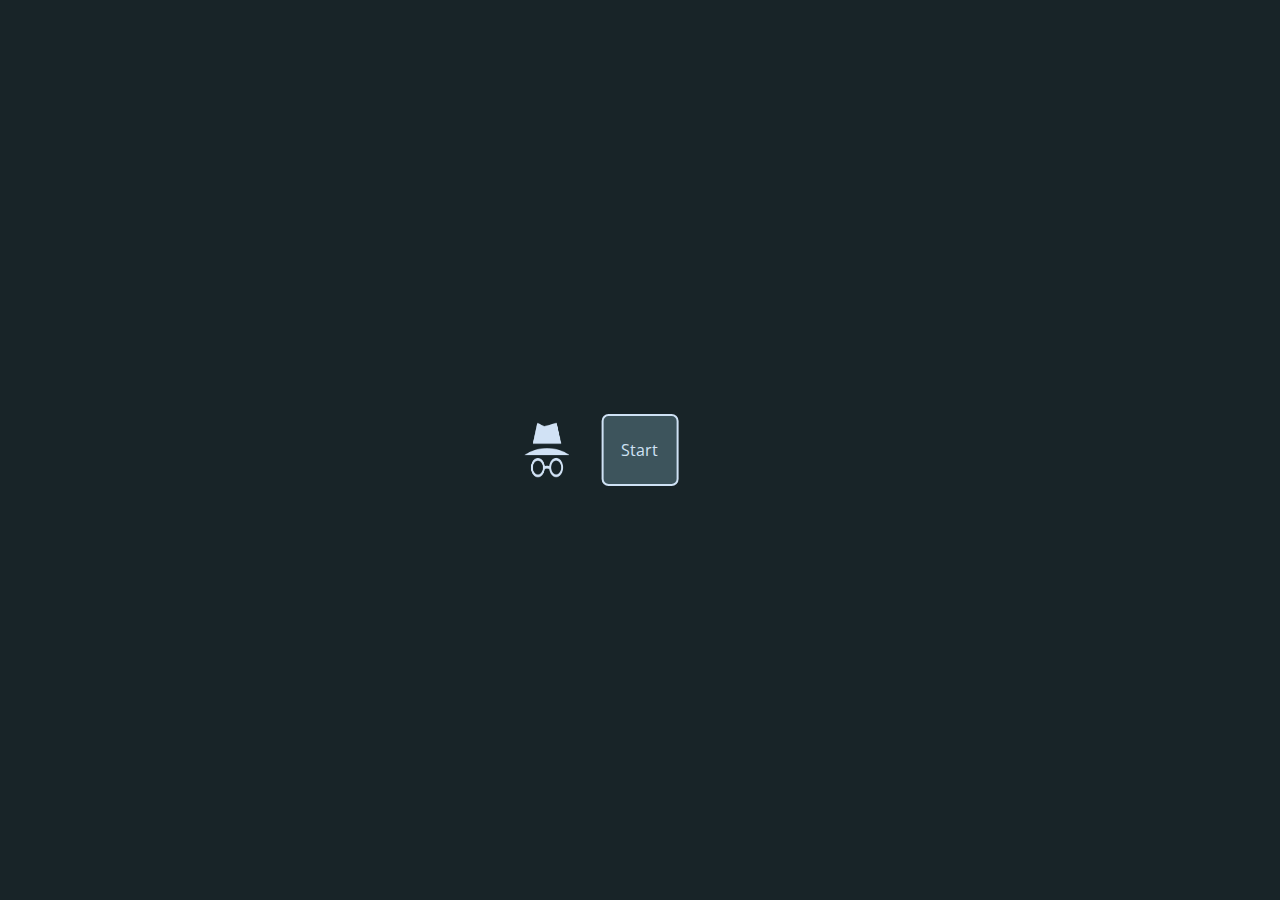
<file: index.html>
<!DOCTYPE html>
<html lang="en">
<head>
    <meta charset="UTF-8">
    <meta name="viewport" content="width=device-width, initial-scale=1.0">
    <script src="app.js"></script>
    <link rel="stylesheet" href="css/styles1.css">
    <title>Pierwsza Strona</title>
</head>
<body>
    <div class="content">
        <button onclick="btn1()" onmouseover="cht()" onmouseout="cht2()" class="btn" id="d2">Start</button>
        <img src="img/credits.png" onclick="creditf()" onmouseover="chd()" onmouseout="chd2()" class="credit" id="d3">
    </div>
</body>
</html>
</file>
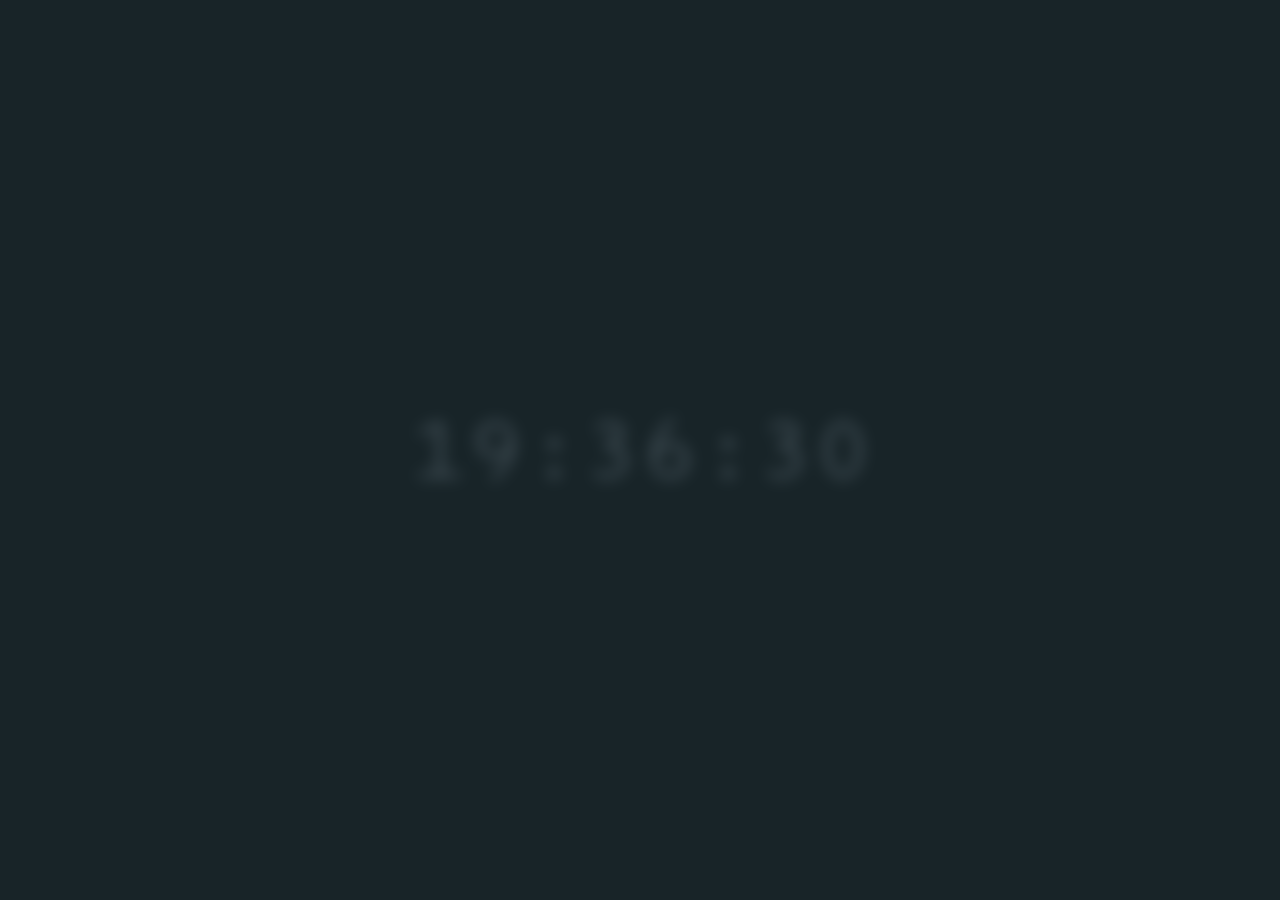
<file: HTML/clock.html>
<!DOCTYPE html>
<html lang="en">
<head>
    <meta charset="UTF-8">
    <script src="../clock.js"></script>
    <link rel="stylesheet" href="../css/clock.css">
    <meta name="viewport" content="width=device-width, initial-scale=1.0">
    <title>###</title>
</head>
<body onload="dating();">

    <div onclick="back()" id="clock" class="clock" onmouseover="plus()" onmouseout="norm()"></div>
</body>
</html>
</file>
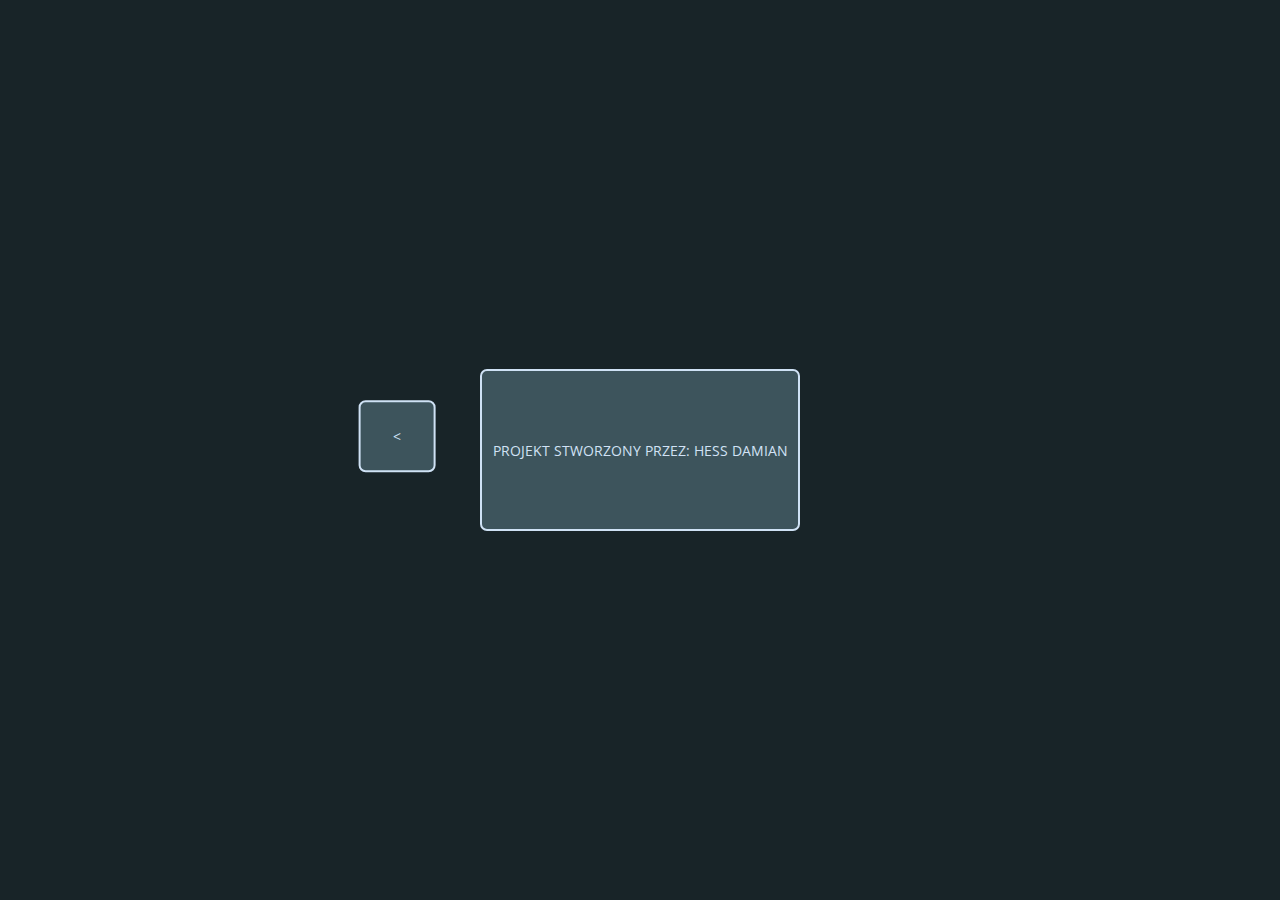
<file: HTML/creditf.html>
<!DOCTYPE html>
<html lang="en">
<head>
    <meta charset="UTF-8">
    <link rel="stylesheet" href="../css/credits.css">
    <script src="../app.js"></script>
    <meta name="viewport" content="width=device-width, initial-scale=1.0">
    <title>###</title>
</head>
<body>
    <button class="autor" id="d4" onmouseover="chr(), lig()" onmouseout="chr2(), lig2()" onclick="lingc()">PROJEKT STWORZONY PRZEZ: HESS DAMIAN</button>
    <button class="babtn" id="d5" onmouseover="chv()" onmouseout="chv2()" onclick="babt()"><</button>
    
</body>
</html>
</file>
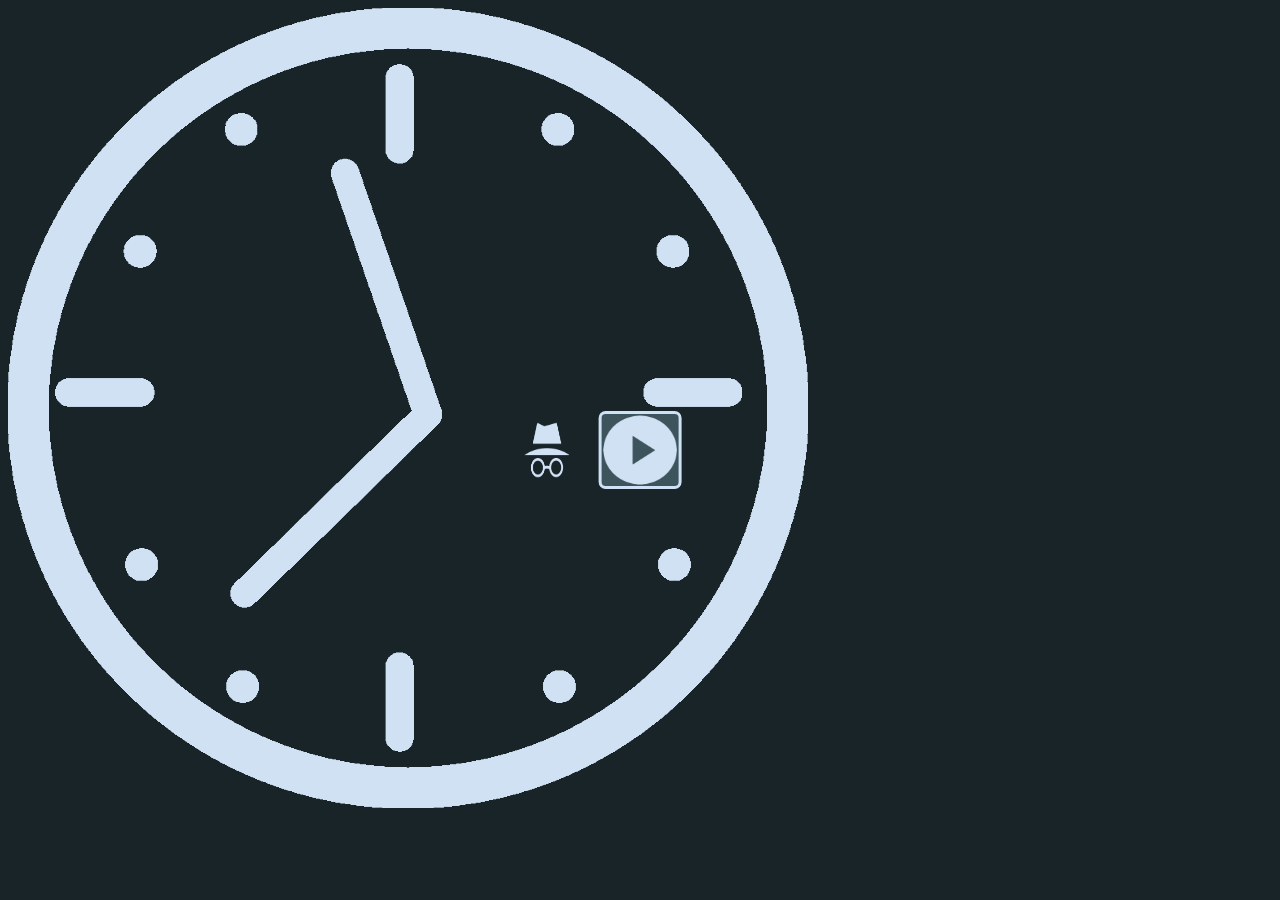
<file: HTML/home.html>
<!DOCTYPE html>
<html lang="en">
<head>
    <meta charset="UTF-8">
    <meta name="viewport" content="width=device-width, initial-scale=1.0">
    <script src="../app.js"></script>
    <link rel="stylesheet" href="../css/styles1.css">
    <title>###</title>
</head>
<body>
    <img src="../img/play.png" onclick="btn1()" onmouseover="cht()" onmouseout="cht2()" class="btn" id="d2">
    <img src="../img/credits.png" onclick="creditf()" onmouseover="chd()" onmouseout="chd2()" class="credit" id="d3">
    <img src="../img/clock.png" class="clock" id="d0" onmouseover="chc()" onmouseout="chc2()" onclick="btnc()">
</body>
</html>
</file>
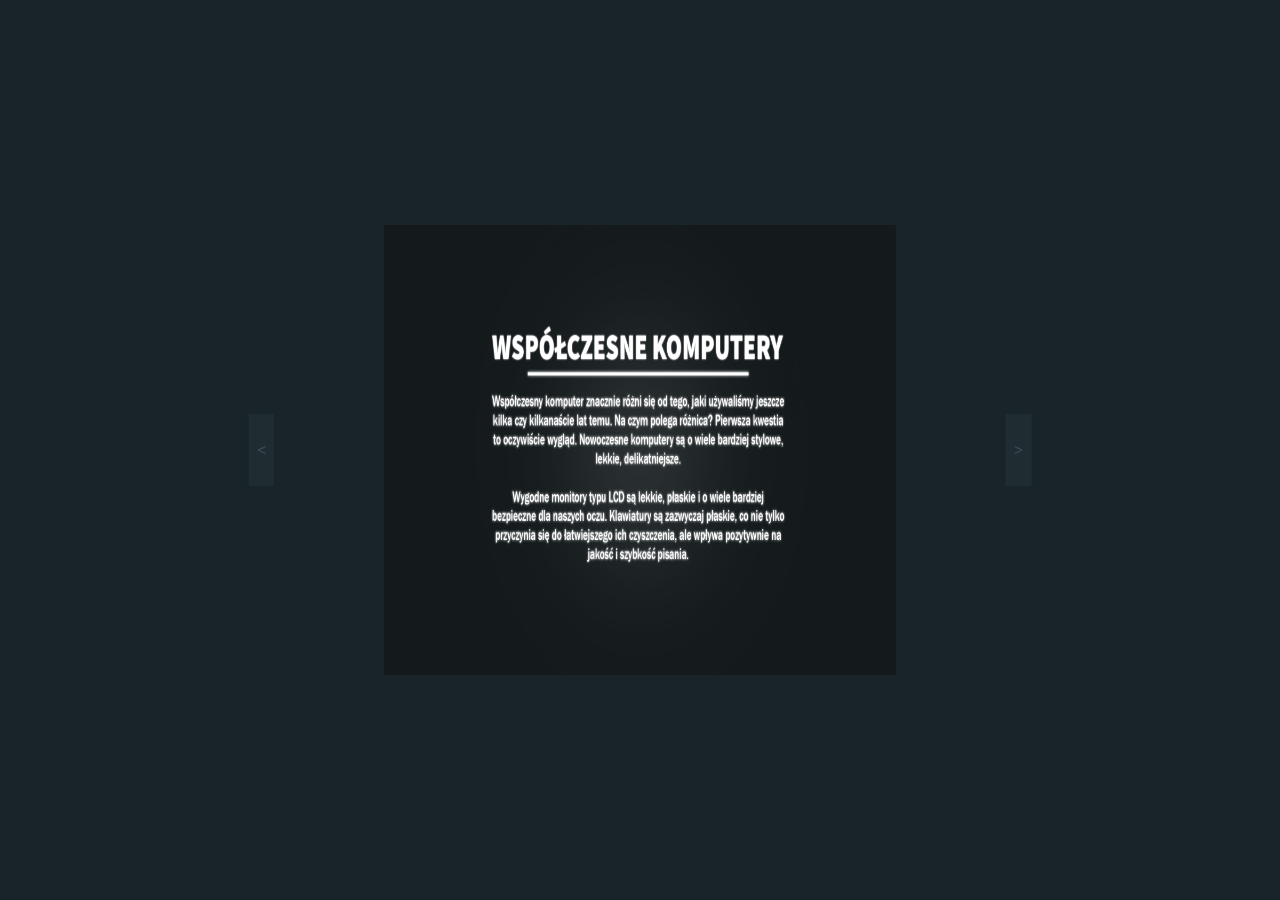
<file: HTML/index2.html>
<!DOCTYPE html>
<html lang="en">
<head>
    <meta charset="UTF-8">
    <link rel="stylesheet" href="../css/styles2.css">
    <title>###</title>
    <script src="../app.js"></script>
    <meta name="viewport" content="width=device-width, initial-scale=1.0">
</head>
<body>
    
    <img onmouseover="chg()" onmouseout="chg2()" id="d1" class="img1" src="../img/1.png">
    <button class="btn" id="d00" onclick="btn2()" onmouseover="chvrv()" onmouseout="chvrv2()">></button>
    <button class="babtn" id="d01" onclick="babt()" onmouseover="chvr()" onmouseout="chvr2()"><</button>
    
</body>
</html>
</file>
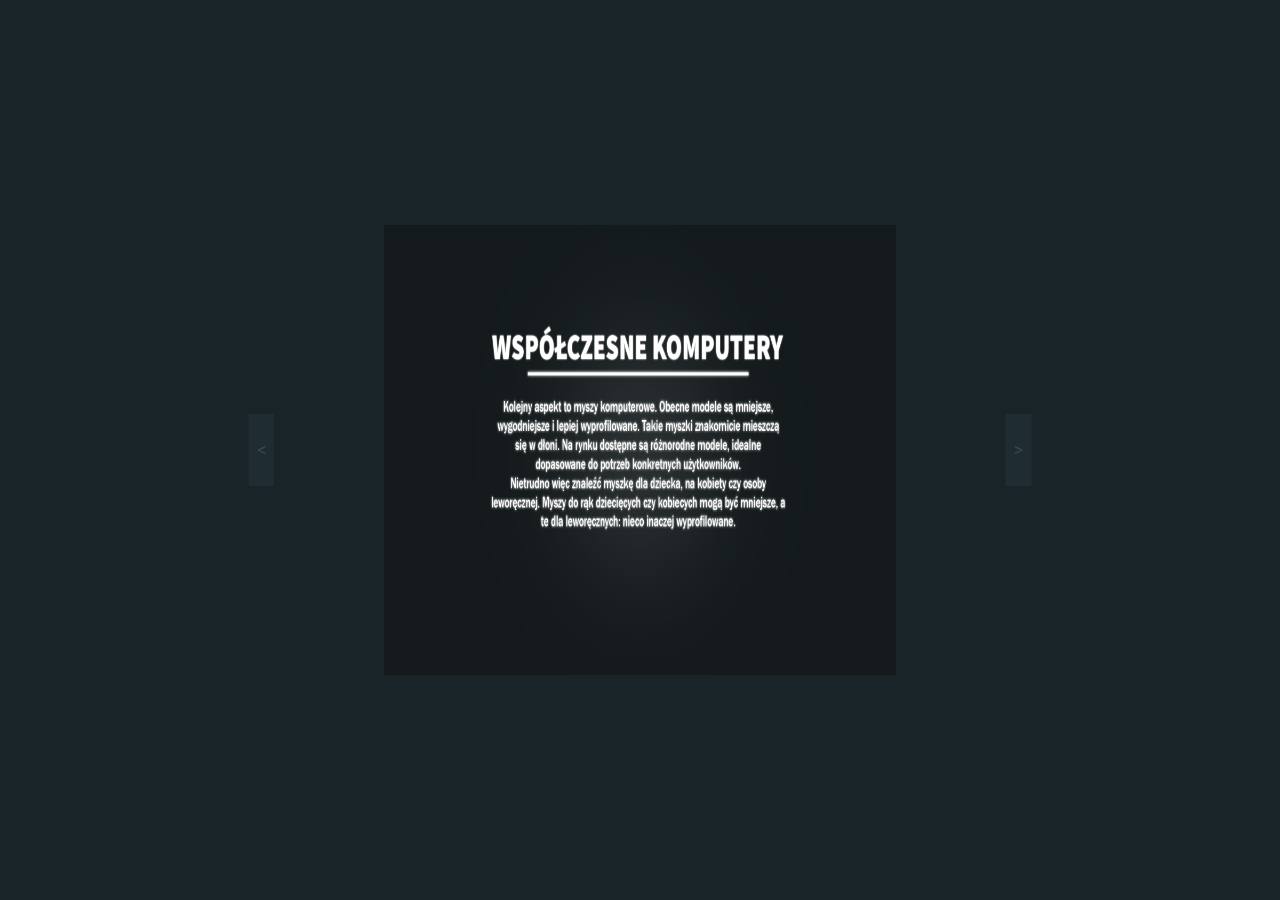
<file: HTML/index3.html>
<!DOCTYPE html>
<html lang="en">
<head>
    <meta charset="UTF-8">
    <link rel="stylesheet" href="../css/styles2.css">
    <title>###</title>
    <script src="../app.js"></script>
    <meta name="viewport" content="width=device-width, initial-scale=1.0">
</head>
<body>
    
    <img onmouseover="chg()" onmouseout="chg2()" id="d1" class="img1" src="../img/2.png">
    <button class="btn" id="d00" onclick="btn3()" onmouseover="chvrv()" onmouseout="chvrv2()">></button>
    <button class="babtn" id="d01" onclick="btn10()" onmouseover="chvr()" onmouseout="chvr2()"><</button>
    
</body>
</html>
</file>
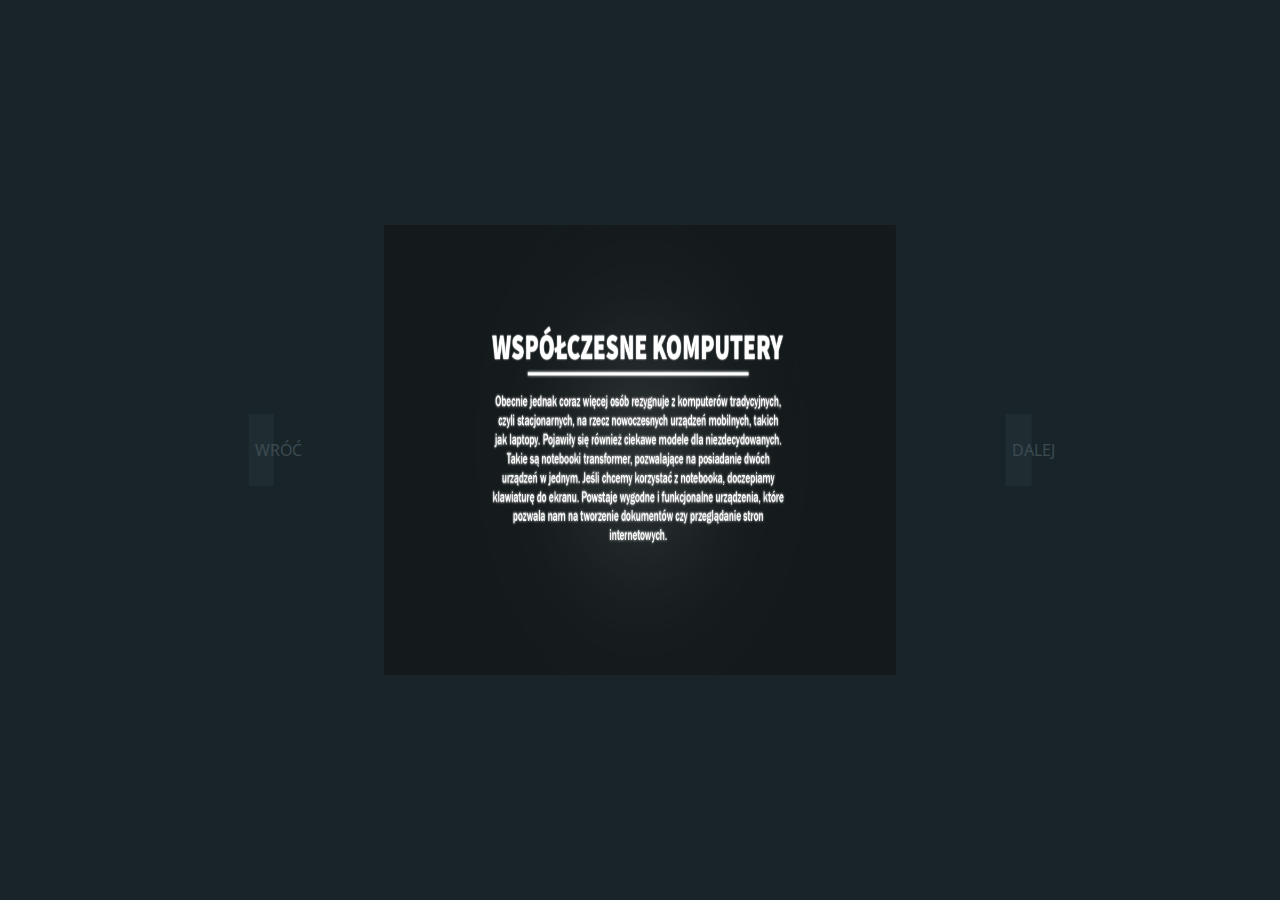
<file: HTML/index4.html>
<!DOCTYPE html>
<html lang="en">
<head>
    <meta charset="UTF-8">
    <link rel="stylesheet" href="../css/styles2.css">
    <script src="../app.js"></script>
    <meta name="viewport" content="width=device-width, initial-scale=1.0">
    <title>Czwarta Strona</title>
</head>
<body>
    <img onmouseover="chg()" onmouseout="chg2()" id="d1" class="img1" src="../img/3.png">
    <button class="btn" id="d6" onmouseover="chx()" onmouseout="chx2()" onclick="btn4()">DALEJ</button>
    <button class="babtn" id="d5" onmouseover="chv()" onmouseout="chv2()" onclick="btn2()">WRÓĆ</button>
</body>
</html>
</file>
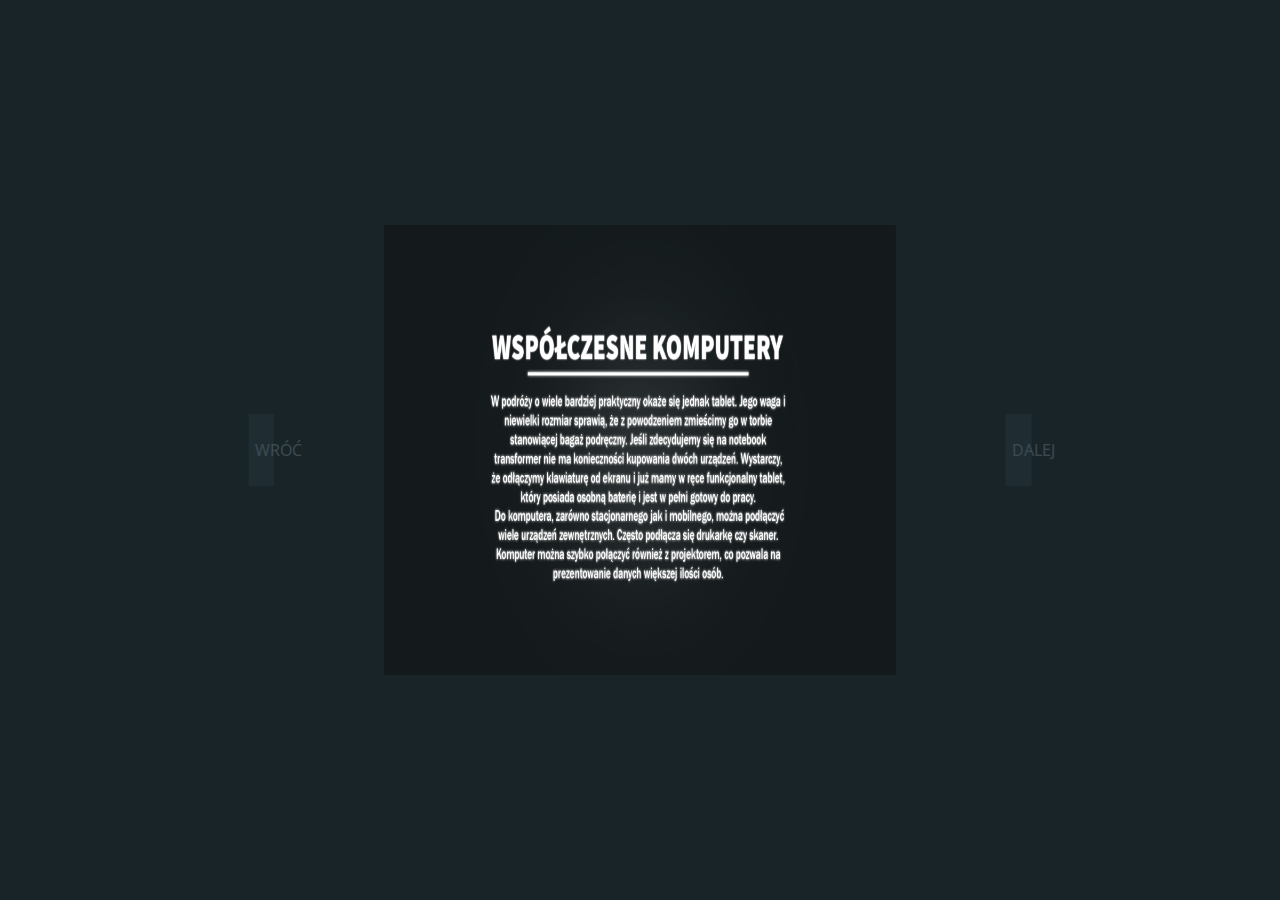
<file: HTML/index5.html>
<!DOCTYPE html>
<html lang="en">
<head>
    <meta charset="UTF-8">
    <link rel="stylesheet" href="../css/styles2.css">
    <script src="../app.js"></script>
    <meta name="viewport" content="width=device-width, initial-scale=1.0">
    <title>Piąta Strona</title>
</head>
<body>
    <img onmouseover="chg()" onmouseout="chg2()" id="d1" class="img1" src="../img/4.png">
    <button class="btn" id="d6" onmouseover="chx()" onmouseout="chx2()" onclick="btn4()">DALEJ</button>
    <button class="babtn" id="d5" onmouseover="chv()" onmouseout="chv2()" onclick="btn3()">WRÓĆ</button>
</body>
</html>
</file>
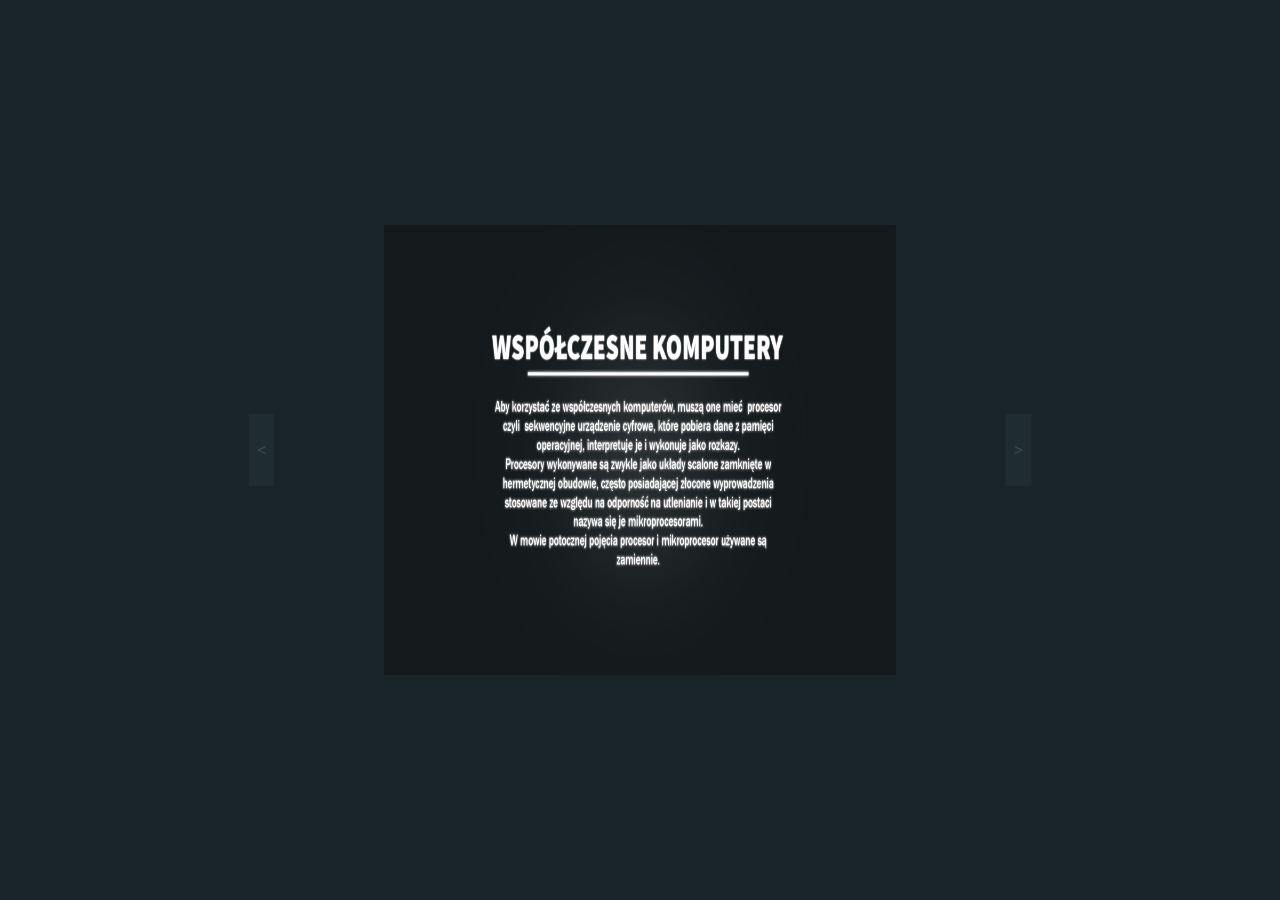
<file: HTML/index6.html>
<!DOCTYPE html>
<html lang="en">
<head>
    <meta charset="UTF-8">
    <link rel="stylesheet" href="../css/styles2.css">
    <script src="../app.js"></script>
    <meta name="viewport" content="width=device-width, initial-scale=1.0">
    <title>###</title>
</head>
<body>
    <img onmouseover="chg()" onmouseout="chg2()" id="d1" class="img1" src="../img/5.png">
    <button class="btn" id="d00" onclick="btn6()" onmouseover="chvrv()" onmouseout="chvrv2()">></button>
    <button class="babtn" id="d01" onclick="btn4()" onmouseover="chvr()" onmouseout="chvr2()"><</button>
</body>
</html>
</file>
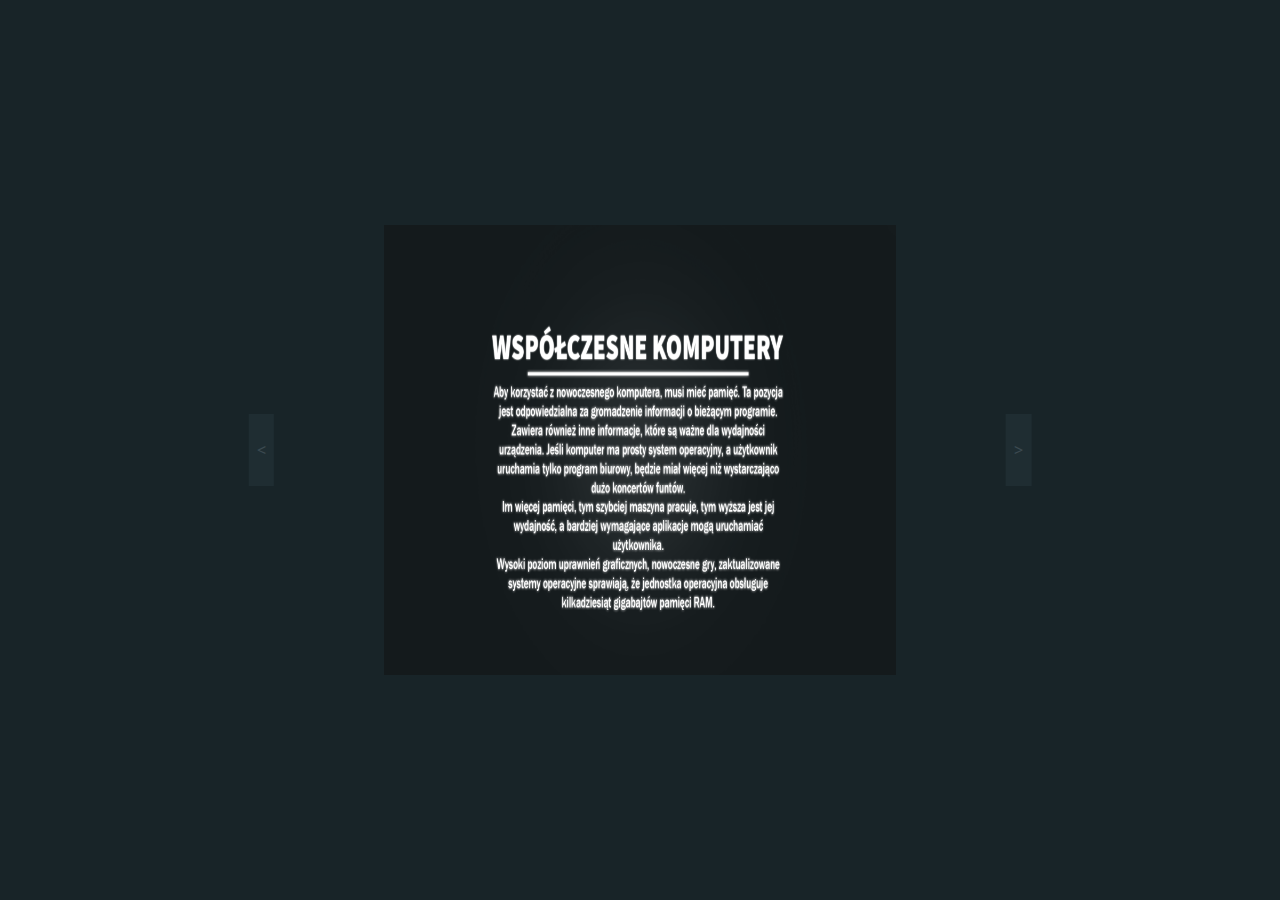
<file: HTML/index7.html>
<!DOCTYPE html>
<html lang="en">
<head>
    <meta charset="UTF-8">
    <link rel="stylesheet" href="../css/styles2.css">
    <script src="../app.js"></script>
    <meta name="viewport" content="width=device-width, initial-scale=1.0">
    <title>###</title>
</head>
<body>
    <img onmouseover="chg()" onmouseout="chg2()" id="d1" class="img1" src="../img/6.png">
    <button class="btn" id="d00" onclick="btn5()" onmouseover="chvrv()" onmouseout="chvrv2()">></button>
    <button class="babtn" id="d01" onclick="btn5()" onmouseover="chvr()" onmouseout="chvr2()"><</button>
</body>
</html>
</file>
<file: css/styles1.css>
@import url('https://fonts.googleapis.com/css2?family=Open+Sans&display=swap');

body{

    background-color: #182428;
}

.btn
{
    font-family: 'Open Sans';
    font-style: normal;
    color: rgb(207, 226, 245);
    background-color: #3d545c;
    border-color: rgb(207, 226, 245);
    border-style: solid;
    border-radius: 7px;
    width: 6%;
    height: 8%;
    position: absolute;
    top: 50%;
    left: 50%;
    transform: translate(-50%, -50%);
    transition: all .2s linear;
    font-size: 100%;
    cursor: pointer;
}

.credit
{
    width: 4%;
    height: 8%;
    transition: all .2s linear;
    position: absolute;
    left: 43%;
    top: 50%;
    transform: translate(-57%, -50%);
    cursor: pointer;
}
</file>
<file: css/clock.css>
@import url('https://fonts.googleapis.com/css2?family=Cutive+Mono&display=swap');
body
{
    background-color: #182428;
}

.clock
{
    font-family: 'Cutive Mono', monospace;
    color: #d1e2f5;
    position: absolute;
    left: 50%;
    top: 50%;
    transform: translate(-50%, -50%);
    font-size: 600%;
    user-select: none;
    transition: all .4s linear;
    opacity: 30%;
    filter: blur(8px);
    cursor: pointer;
}
</file>
<file: css/credits.css>
@import url('https://fonts.googleapis.com/css2?family=Open+Sans&display=swap');

body{

    background-color: #182428;
}

.autor
{
    font-family: 'Open Sans';
    color: #d1e2f5;
    border-style: solid;
    border-radius: 7px;
    border-color: rgb(207, 226, 245);
    background-color: #3d545c;
    position: absolute;
    left: 50%;
    top: 50%;
    transform: translate(-50%, -50%);
    width: 25%;
    height: 18%;
    font-size: 90%;
    transition: all .2s linear;
}

.babtn
{
    font-family: 'Open Sans';
    font-style: normal;
    color: rgb(207, 226, 245);
    background-color: #3d545c;
    border-color: rgb(207, 226, 245);
    border-style: solid;
    border-radius: 7px;
    width: 6%;
    height: 8%;
    position: absolute;
    top: 50%;
    left: 31%;
    transform: translate(-50%, -69%);
    transition: all .2s linear;
    font-size: 90%;
}
</file>
<file: css/styles2.css>
@import url('https://fonts.googleapis.com/css2?family=Open+Sans&display=swap');


body{

    background-color: #182428;
}

.img1
{
    position: absolute;
    transition: all .2s linear;
    width: 40%;
    height: 50%;
    top: 50%;
    left: 50%;
    transform: translate(-50%, -50%);
    user-select: none;
}

.btn
{
    transition: all .2s linear;
    font-size: 100%;
    font-family: 'Open Sans';
    font-style: normal;
    color: rgb(207, 226, 245);
    background-color: #3d545c;
    border: none;
    width: 2%;
    height: 8%;
    position: absolute;
    top: 50%;
    left: 79%;
    opacity: 20%;
    transform: translate(-21%, -50%);
    cursor: pointer;
    user-select: none;
}

/* .btn:hover
{
    font-size: 100%;
    font-family: 'Open Sans';
    font-style: normal;
    color: rgb(207, 226, 245);
    background-color: #3d545c;
    border: none;
    width: 2%;
    height: 8%;
    position: absolute;
    top: 50%;
    left: 79%;
    opacity: 80%;
    transform: translate(-21%, -50%);
    cursor: pointer;
    user-select: none;
} */

.babtn
{
    transition: all .2s linear;
    font-size: 100%;
    font-family: 'Open Sans';
    font-style: normal;
    color: rgb(207, 226, 245);
    background-color: #3d545c;
    border: none;
    width: 2%;
    height: 8%;
    position: absolute;
    top: 50%;
    left: 21%;
    opacity: 20%;
    transform: translate(-79%, -50%);
    cursor: pointer;
    user-select: none;
}

/* .babtn:hover
{
    font-size: 100%;
    font-family: 'Open Sans';
    font-style: normal;
    color: rgb(207, 226, 245);
    background-color: #3d545c;
    border: none;
    width: 2%;
    height: 8%;
    position: absolute;
    top: 50%;
    left: 21%;
    opacity: 80%;
    transform: translate(-79%, -50%);
    cursor: pointer;
    user-select: none;
} */
</file>
